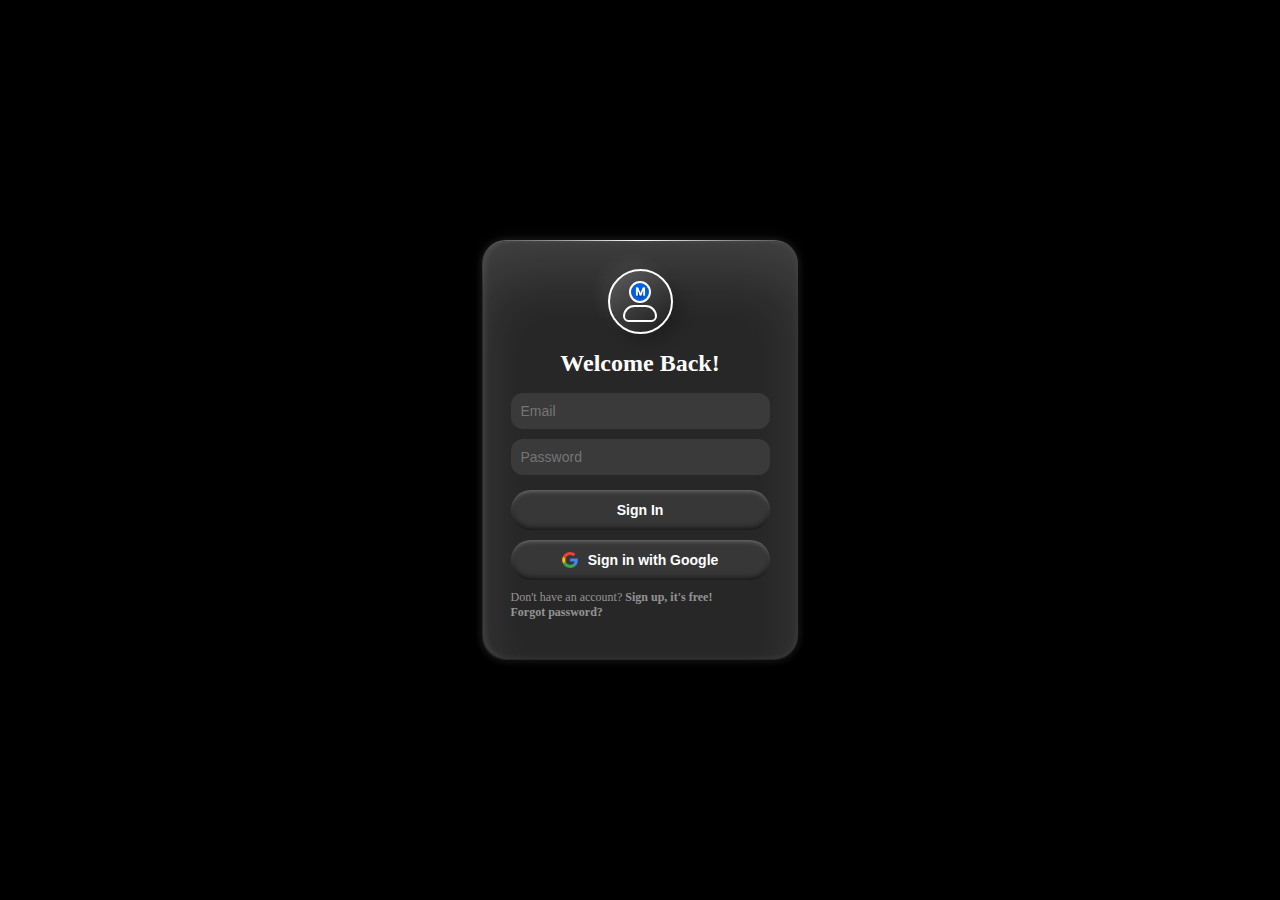
<file: FRONTEND-PRACTICE PAGES/web05/index.html>
<!DOCTYPE html>
<html lang="en">
<head>
    <meta charset="UTF-8">
    <meta name="viewport" content="width=device-width, initial-scale=1.0">
    <title>Login page demo</title>
    <link rel="stylesheet" href="style.css">
</head>
<body>
    
<div class="container">
    <div class="login-box">
      <form class="form">
        <div class="logo">
            <img src="letter-m.png" alt="Logo">
        </div>
        <span class="header">Welcome Back!</span>
        <input type="email" placeholder="Email" class="input" />
        <input type="password" placeholder="Password" class="input" />
        <button type="submit" class="button sign-in">Sign In</button>
        <button class="button google-sign-in">
          <svg
            class="icon"
            viewBox="-3 0 262 262"
            xmlns="http://www.w3.org/2000/svg"
            preserveAspectRatio="xMidYMid"
            fill="#000000"
          >
            <g id="SVGRepo_bgCarrier" stroke-width="0"></g>
            <g
              id="SVGRepo_tracerCarrier"
              stroke-linecap="round"
              stroke-linejoin="round"
            ></g>
            <g id="SVGRepo_iconCarrier">
              <path
                d="M255.878 133.451c0-10.734-.871-18.567-2.756-26.69H130.55v48.448h71.947c-1.45 12.04-9.283 30.172-26.69 42.356l-.244 1.622 38.755 30.023 2.685.268c24.659-22.774 38.875-56.282 38.875-96.027"
                fill="#4285F4"
              ></path>
              <path
                d="M130.55 261.1c35.248 0 64.839-11.605 86.453-31.622l-41.196-31.913c-11.024 7.688-25.82 13.055-45.257 13.055-34.523 0-63.824-22.773-74.269-54.25l-1.531.13-40.298 31.187-.527 1.465C35.393 231.798 79.49 261.1 130.55 261.1"
                fill="#34A853"
              ></path>
              <path
                d="M56.281 156.37c-2.756-8.123-4.351-16.827-4.351-25.82 0-8.994 1.595-17.697 4.206-25.82l-.073-1.73L15.26 71.312l-1.335.635C5.077 89.644 0 109.517 0 130.55s5.077 40.905 13.925 58.602l42.356-32.782"
                fill="#FBBC05"
              ></path>
              <path
                d="M130.55 50.479c24.514 0 41.05 10.589 50.479 19.438l36.844-35.974C195.245 12.91 165.798 0 130.55 0 79.49 0 35.393 29.301 13.925 71.947l42.211 32.783c10.59-31.477 39.891-54.251 74.414-54.251"
                fill="#EB4335"
              ></path>
            </g>
          </svg>
          <span class="span two"> Sign in with Google </span>
        </button>
  
        <p class="footer">
          Don't have an account?
          <a href="" class="link">Sign up, it's free!</a>
          <br />
          <a href="" class="link">Forgot password?</a>
        </p>
      </form>
    </div>
  </div>
  
</body>
</html>
</file>
<file: FRONTEND-PRACTICE PAGES/web05/style.css>
*{
    margin: 0;
    padding: 0;
    box-sizing: border-box;

}
html,
body{
    width: 100%;
    height: 100vh;
    display: flex;
    align-items: center;
    justify-content: center;
    background-color: #000000;
}

.container {
    --form-width: 315px;
    --aspect-ratio: 1.33;
    --login-box-color: #272727;
    --input-color: #3a3a3a;
    --button-color: #373737;
    --footer-color: rgba(255, 255, 255, 0.5);
    display: flex;
    justify-content: center;
    align-items: center;
    position: relative;
    overflow: hidden;
    background: var(--login-box-color);
    border-radius: 24px;
    width: calc(var(--form-width) + 1px);
    height: calc(var(--form-width) * var(--aspect-ratio) + 1px);
    z-index: 8;
    box-shadow:
      0 4px 8px rgba(0, 0, 0, 0.2),
      0 8px 16px rgba(0, 0, 0, 0.2),
      0 0 8px rgba(255, 255, 255, 0.1),
      0 0 16px rgba(255, 255, 255, 0.08);
  }
  
  .container::before {
    content: "";
    position: absolute;
    inset: -50px;
    z-index: -2;
    background: conic-gradient(
      from 45deg,
      transparent 75%,
      #ffffff,
      transparent 100%
    );
    animation: spin 4s ease-in-out infinite;
  }
  
  @keyframes spin {
    100% {
      transform: rotate(360deg);
    }
  }
  
  .login-box {
    background: var(--login-box-color);
    border-radius: 24px;
    padding: 28px;
    width: var(--form-width);
    height: calc(var(--form-width) * var(--aspect-ratio));
    position: absolute;
    z-index: 10;
    backdrop-filter: blur(15px);
    -webkit-backdrop-filter: blur(15px);
    box-shadow:
      inset 0 40px 60px -8px rgba(255, 255, 255, 0.12),
      inset 4px 0 12px -6px rgba(255, 255, 255, 0.12),
      inset 0 0 12px -4px rgba(255, 255, 255, 0.12);
  }
  
  .form {
    display: flex;
    justify-content: center;
    align-items: center;
    flex-direction: column;
    gap: 10px;
  }
  
  .logo {
    width: 65px;
    height: 65px;
    background: linear-gradient(
      135deg,
      rgba(255, 255, 255, 0.2),
      rgba(0, 0, 0, 0.2)
    );
    box-shadow:
      8px 8px 16px rgba(0, 0, 0, 0.2),
      -8px -8px 16px rgba(255, 255, 255, 0.06);
    border-radius: 100px;
    border: 2px solid #fff;
    display: flex;
    justify-content: center;
    align-items: center;
    position: relative;
  }
  .logo img{
    width: 19px;
    margin-bottom: 20px;
    border-radius: 100px;

  }
  
  .logo::before {
    content: "";
    position: absolute;
    bottom: 10px;
    width: 50%;
    height: 20%;
    border-top-left-radius: 40px;
    border-top-right-radius: 40px;
    border-bottom-right-radius: 20px;
    border-bottom-left-radius: 20px;
    border: 2.5px solid #ffffff;
  }
  
  .logo::after {
    content: "";
    position: absolute;
    top: 10px;
    width: 30%;
    height: 30%;
    border-radius: 50%;
    border: 2.5px solid #ffffff;
  }
  
  .user {
    position: absolute;
    height: 50px;
    color: #fff;
  }
  
  .header {
    width: 100%;
    text-align: center;
    font-size: 24px;
    font-weight: bold;
    padding: 6px;
    color: white;
    display: flex;
    justify-content: center;
    align-items: center;
  }
  
  .input {
    width: 100%;
    padding: 10px;
    border: none;
    border-radius: 12px;
    background: var(--input-color);
    color: white;
    outline: none;
    font-size: 14px;
  }
  
  .input:focus {
    border: 1px solid #fff;
  }
  
  .button {
    width: 100%;
    height: 40px;
    border: none;
    border-radius: 20px;
    font-size: 14px;
    font-weight: 600;
    cursor: pointer;
    display: grid;
    place-content: center;
    gap: 10px;
    background: var(--button-color);
    color: white;
    transition: 0.3s;
    box-shadow:
      inset 0px 3px 6px -4px rgba(255, 255, 255, 0.6),
      inset 0px -3px 6px -2px rgba(0, 0, 0, 0.8);
  }
  .sign-in {
    margin-top: 5px;
  }
  
  .google-sign-in {
    display: flex;
    justify-content: center;
    align-items: center;
    gap: 10px;
  }
  
  .button:hover {
    background: rgba(255, 255, 255, 0.25);
    box-shadow:
      inset 0px 3px 6px rgba(255, 255, 255, 0.6),
      inset 0px -3px 6px rgba(0, 0, 0, 0.8),
      0px 0px 8px rgba(255, 255, 255, 0.05);
  }
  
  .icon {
    height: 16px;
  }
  
  .footer {
    width: 100%;
    text-align: left;
    color: var(--footer-color);
    font-size: 12px;
  }
  
  .footer .link {
    position: relative;
    color: var(--footer-color);
    font-weight: 600;
    text-decoration: none;
    transition: color 0.3s ease;
  }
  
  .footer .link::after {
    content: "";
    position: absolute;
    left: 0;
    bottom: -2px;
    width: 0;
    border-radius: 6px;
    height: 1px;
    background: currentColor;
    transition: width 0.3s ease;
  }
  
  .footer .link:hover {
    color: #ffffff;
  }
  
  .footer .link:hover::after {
    width: 100%;
  }
</file>
